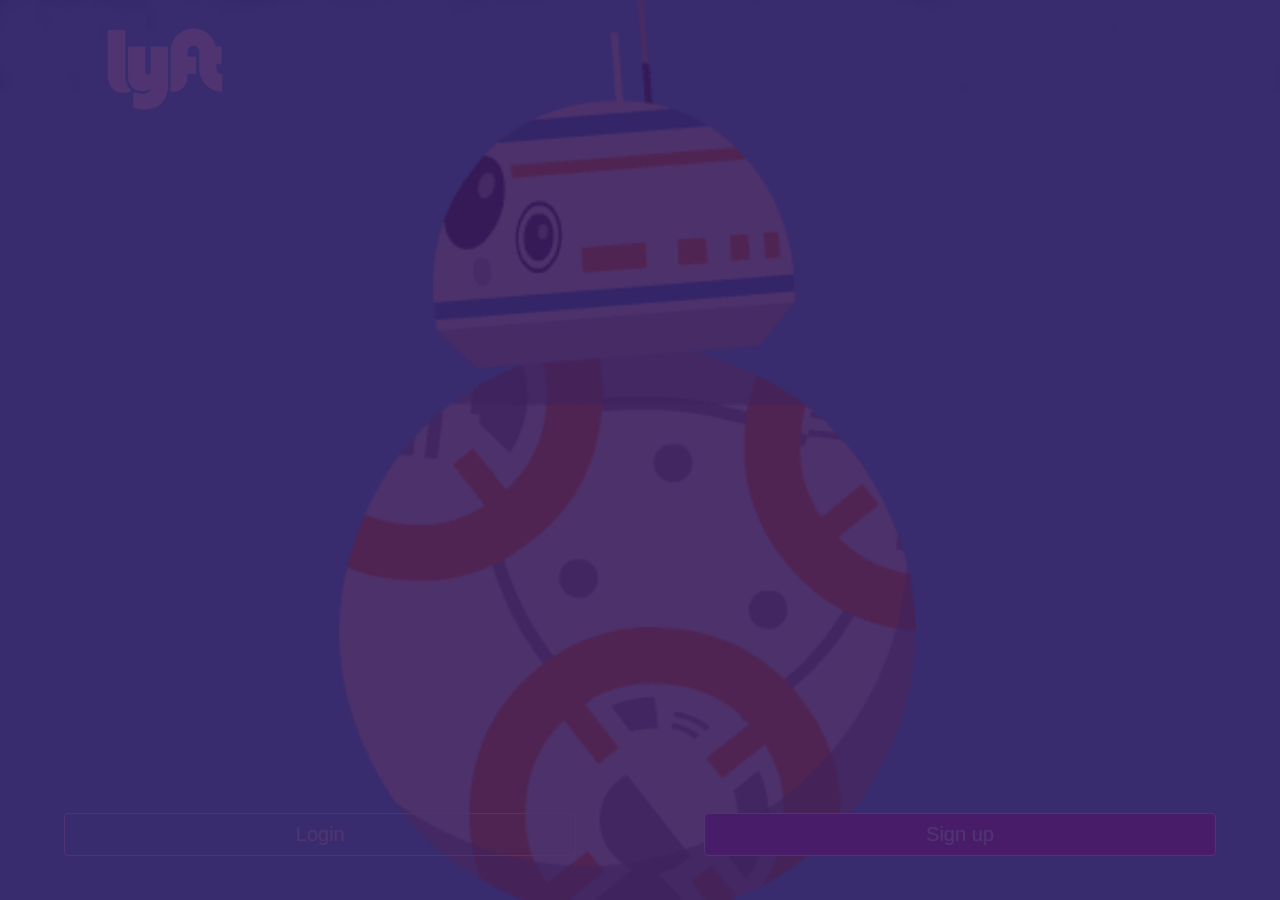
<file: index.html>
<!DOCTYPE html>
<html>
	<head>
		<meta charset="utf-8">
		<meta name="viewport" content="width=device-width, initial-scale=1.0, user-scalable=no">
		<link rel="stylesheet" type="text/css" href="css/bootstrap.css">
		<link rel="stylesheet" type="text/css" href="css/main.css">
		<title>Lyft</title>
	</head>
	<body>
		<div class="load"></div>
		<div class="portada">
		<img class="logo" src="img/lyft_logo.png" alt="">
			<a class="btn boton login">Login</a>
			<a class="btn boton singup" href="login.html">Sign up</a>
		</div>
	
	<script src="js/jquery.js"></script>
	<script src="js/app.js"></script>
	</body>
</html>
</file>
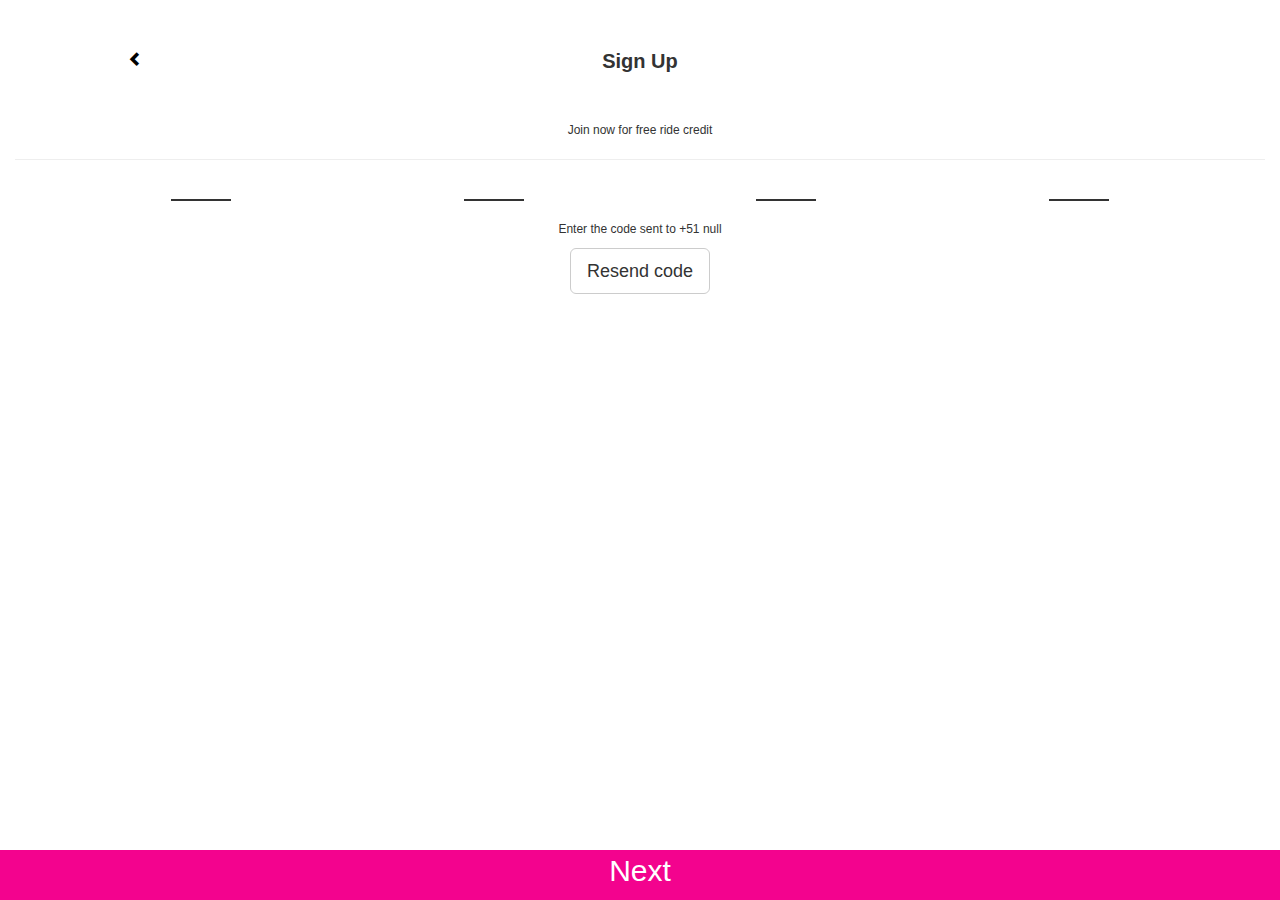
<file: code.html>
<!DOCTYPE html>
<html>
	<head>
		<meta charset="utf-8">
		<meta name="viewport" content="width=device-width, minimal-ui">
		<meta name="viewport" content="width=device-width, initial-scale=1.0, user-scalable=no">
		<link rel="stylesheet" type="text/css" href="css/bootstrap.css">
		<link rel="stylesheet" type="text/css" href="css/main.css">
		<title>Lyft</title>
	</head>
	<body>
		<div class="container-fluid registro text-center ">
			<header>
				<div class="row">
					<div class="col-xs-12">
						<a href="login.html"><i class="glyphicon glyphicon-chevron-left atras"></i></a>
						<h3 class="titulo">Sign Up</h3>
					</div>
					<div class="col-xs-12 centro">
						<span>Join now for free ride credit</span>
						<hr>
					</div>
				</div>
			</header>
		</div>
		<div class="container" id="digito">
			<div class="row">
				<div class="col-xs-3 text-center">
					<input type="tel" class="digito " id="digito1" maxlength="1">
				</div>
				<div class="col-xs-3 text-center">
					<input type="tel" class="digito " id="digito2" maxlength="1">
				</div>
				<div class="col-xs-3 text-center">
					<input type="tel" class="digito " id="digito3" maxlength="1">
				</div>
				<div class="col-xs-3 text-center">
					<input type="tel" class="digito " id="digito4" maxlength="1">
				</div>					
			</div> 
			<div class="row text-center pd-top">
					<p>Enter the code sent to +51 <span id="celular"></span></p>
				</div>	
			<div class="row text-center">
			<button type="button" class="btn btn-default btn-lg" id="code">Resend code</button>
			</div>	
		</div>
			<!--NEXT -->
		<footer>
			<div class="contiener-fluid text-center">
				<a id="btnext2" class="next">Next</a>
			</div>
		</footer>
		<script type="text/javascript" src="js/jquery.js"></script>
		<script type="text/javascript" src="js/jquery.validate.min.js"></script>
		<script type="text/javascript" src="js/app.js"></script>
	</body>
</html>
</file>
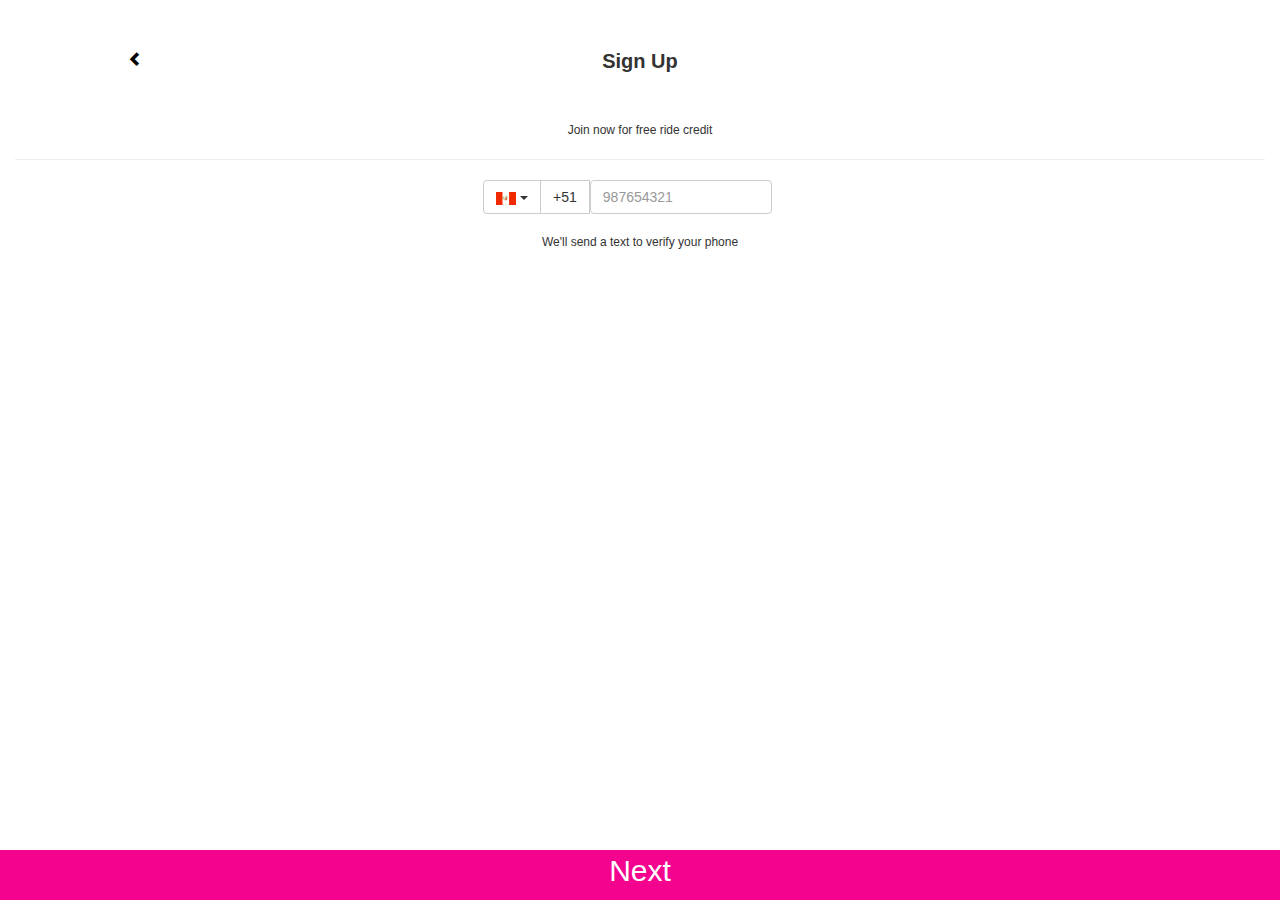
<file: login.html>
<!DOCTYPE html>
<html>
	<head>
		<meta charset="utf-8">
		<meta name="viewport" content="width=device-width, minimal-ui">
		<meta name="viewport" content="width=device-width, initial-scale=1.0, user-scalable=no">
		<link rel="stylesheet" type="text/css" href="css/bootstrap.css">
		<link rel="stylesheet" type="text/css" href="css/main.css">
		<title>Lyft</title>
	</head>
	<body>
		<div class="container-fluid registro text-center ">
			<header>
				<div class="row">
					<div class="col-xs-12">
						<a href="index.html"><i class="glyphicon glyphicon-chevron-left atras"></i></a>
						<h3 class="titulo">Sign Up</h3>
					</div>
					<div class="col-xs-12 centro">
						<span>Join now for free ride credit</span>
						<hr>
					</div>
				</div>
			</header>
				<div class="col-xs-12 text-center" id="myform">
					<div class="btn-group" role="group" aria-label="...">
  						<div class="btn-group" role="group">
    						<button type="button" class="btn btn-default dropdown-toggle" data-toggle="dropdown" aria-haspopup="true" aria-expanded="false">
      						<img class="elegirPais" src="img/peru.png">
      						<span class="caret"></span>
    						</button>
    						<ul class="dropdown-menu">
     						<li><a href="#">Peru</a></li>
      						<li><a href="#">Brasil</a></li>
      						<li><a href="#">Colombia</a></li>
    						</ul>
  						</div>
  							<button type="button" class="btn btn-default">+51</button>
  							<form action="form" method="POST" id="formulario">
  								<input id="ingreseNumero" type="tel" class="form-control formshadow" maxlength="9" placeholder="987654321" name="celular" >
							</form>
					</div> 
			  	</div>
				<div class="col-xs-12 parrafo">
			  		<span>We'll send a text to verify your phone</span>
			 	</div>
			</div>
		<footer>
			<div class="contiener-fluid text-center">
				<a id="btnext1" class="next" >Next</a>
			</div>
		</footer>
		<script type="text/javascript" src="js/jquery.js"></script>
		<script type="text/javascript" src="js/jquery.validate.min.js"></script>
		<script type="text/javascript" src="js/app.js"></script>
	</body>
</html>
</file>
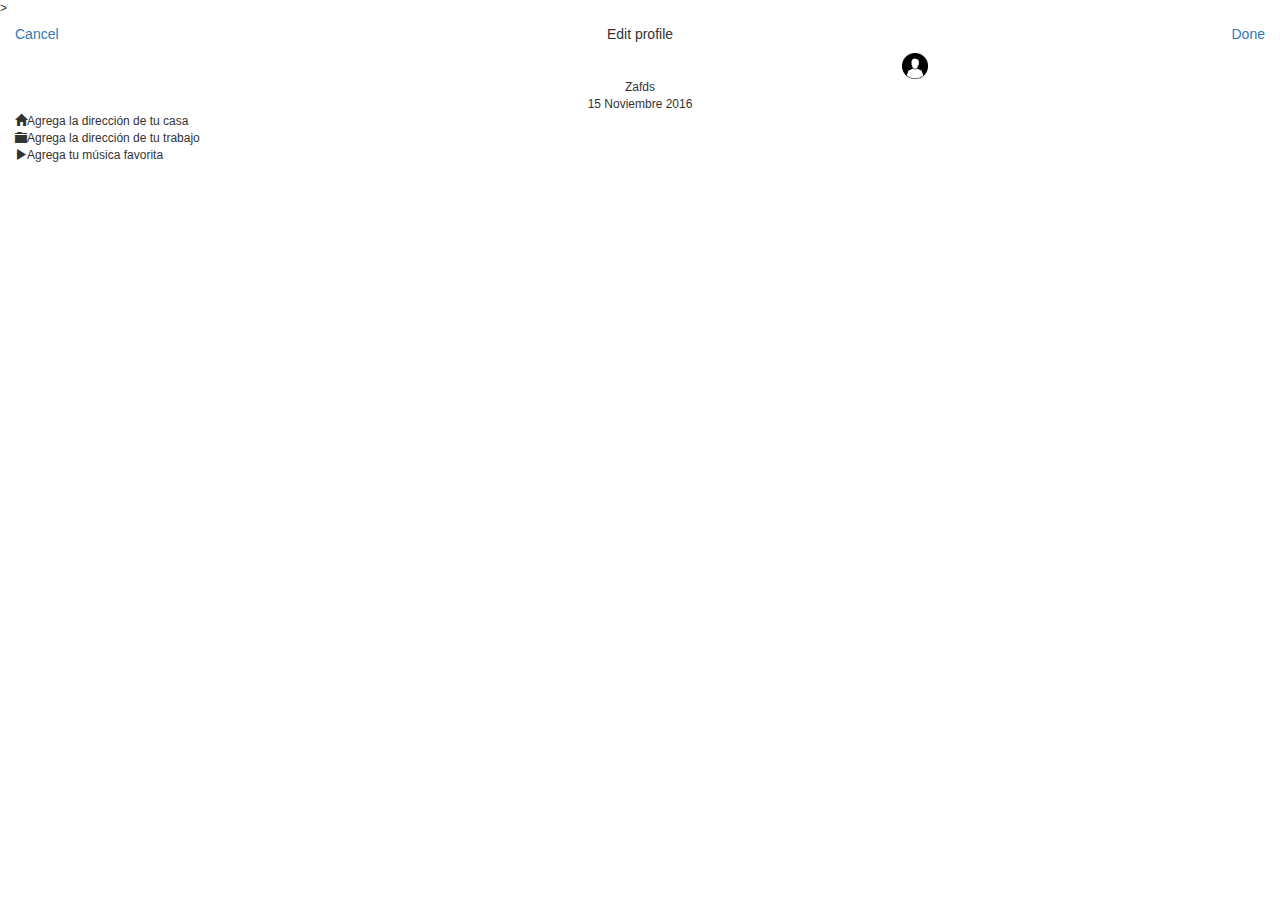
<file: perfil.html>
<!DOCTYPE html>
<html>
	<head>
		<meta charset="utf-8">
		<meta name="viewport" content="width=device-width, minimal-ui">
		<meta name="viewport" content="width=device-width, initial-scale=1.0, user-scalable=no">
		<link rel="stylesheet" type="text/css" href="css/bootstrap.css">
		<link rel="stylesheet" type="text/css" href="css/main.css">
		<title>Lyft</title>
	</head>
	<body>
		    <header>
	            ><div class="container-fluid">
	                <div class="row">
	                    <div class="col-xs-4">
	                        <a href="mapa.html"><h5>Cancel</h5></a>
	                    </div>
	                    <div class="col-xs-4 text-center"><h5>Edit profile</h5></div>
	                    <div class="col-xs-4 text-right"><a href="perfil.html"><h5 id="done">Done</h5></a></div>
	                </div>
	            </div>
        	</header>
		<div class="container-fluid">
			<div class="row fondo-usuario-editable">
				<div class="col-md-12  text-center">
					<img src="img/usuario.jpg" class="usuario-editable logo1">
				</div>
			</div>
			<div class="row">
				<div class="col-sm-12  text-center">
					<div id="usuario-editable">Zafds</div>
				</div>
			</div>
			<div class="row join">
				<div class="col-sm-12">
					<div id="join" class="text-center">15 Noviembre 2016</div>
				</div>
			</div>
			<div class="row row-editar">
				<div class="col-sm-12">
					<div class="casa"><i class="glyphicon glyphicon-home icono-editar-perfil icono-slide-editar"></i>Agrega la dirección de tu casa</div>
				</div>
			</div>
			<div class="row row-editar">
				<div class="col-sm-12">
					<div class="trabajo"><i class="glyphicon glyphicon-folder-close icono-editar-perfil icono-slide-editar"></i>Agrega la dirección de tu trabajo</div>
				</div>
			</div>
			<div class="row row-editar">
				<div class="col-sm-12">
					<div class="emisora"><i class="glyphicon glyphicon-play icono-editar-perfil icono-slide-editar"></i>Agrega tu música favorita</div>
				</div>
			</div>
		</div>
	</body>
		
		<script type="text/javascript" src="js/jquery.js"></script>
		<script type="text/javascript" src="js/jquery.validate.min.js"></script>
		<script type="text/javascript" src="js/app.js"></script>
	</body>
</html>
</file>
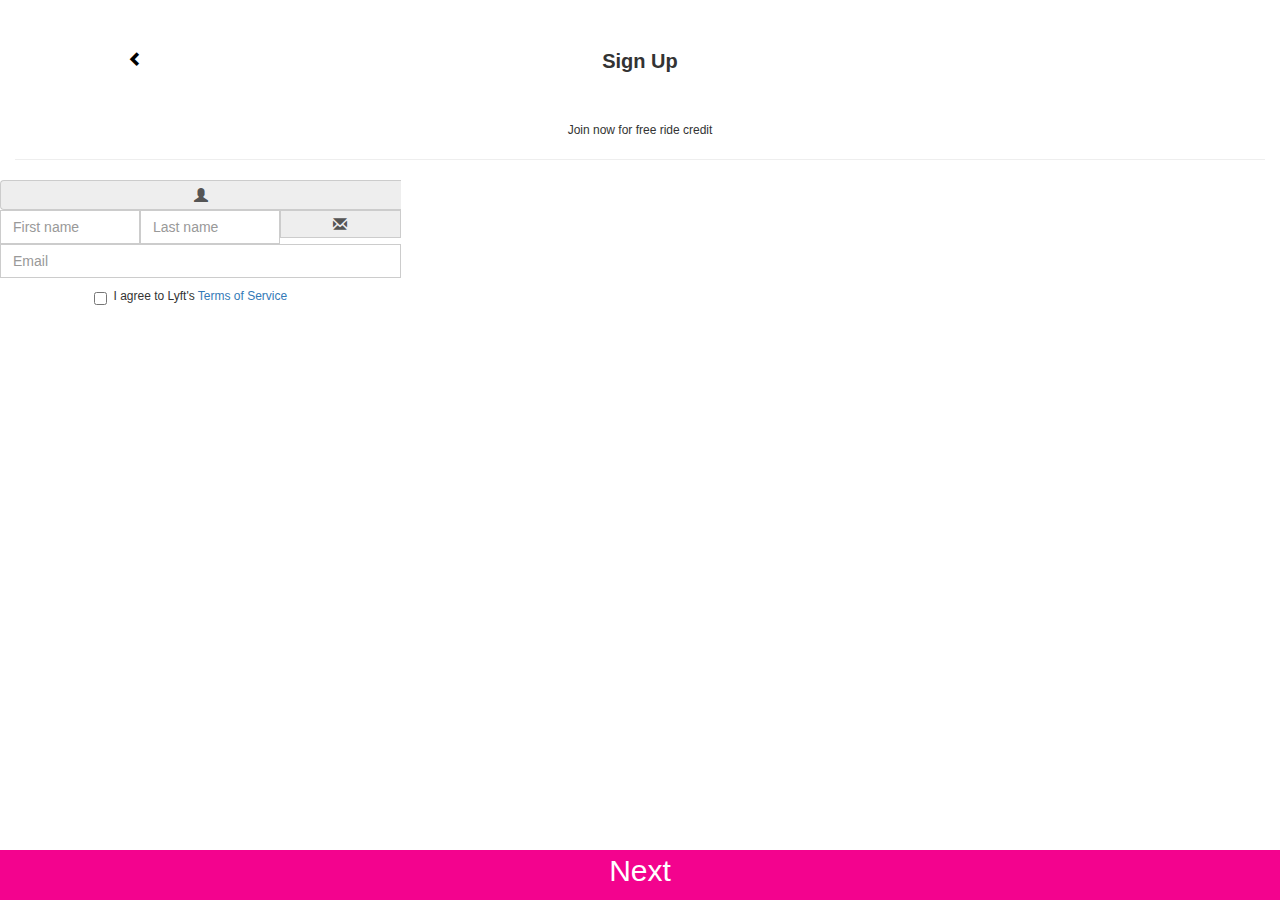
<file: register.html>
<!DOCTYPE html>
<html>
	<head>
		<meta charset="utf-8">
		<meta name="viewport" content="width=device-width, minimal-ui">
		<meta name="viewport" content="width=device-width, initial-scale=1.0, user-scalable=no">
		<link rel="stylesheet" type="text/css" href="css/bootstrap.css">
		<link rel="stylesheet" type="text/css" href="css/main.css">
		<title>Lyft</title>
	</head>
	<body>
		<div class="container-fluid registro text-center ">
			<header>
				<div class="row">
					<div class="col-xs-12">
						<a href="code.html"><i class="glyphicon glyphicon-chevron-left atras"></i></a>
						<h3 class="titulo">Sign Up</h3>
					</div>
					<div class="col-xs-12 centro">
						<span>Join now for free ride credit</span>
						<hr>
					</div>
				</div>
			</header>
		</div>
		<section>
			<div class="container-fluid">
				<div class="row text-center">
					<div class="form-group">
				        <div class="input-group">
				        	<form action="form" method="POST" id="form">
					        	<span class="input-group-addon icono"><i class="glyphicon glyphicon-user "></i></span>
								<input type="text" class="form-control ipt-w" id="nombre" placeholder="First name" name="nombre">
								<input type="text" class="form-control ipt-w" id="apellido" placeholder="Last name" name="apellido">
    							<span class="input-group-addon glyphicon glyphicon-envelope icono"></span>
    							<input type="email" class="form-control " id="email" placeholder="Email" name="email">
    							<label class="checkbox-inline pd"><input type="checkbox" id="checkbox" name="box">I agree to Lyft's <a href="#">Terms of Service</a></label>
    						</form>
						</div>
					</div>
				</div>
			</div>
		</section>
		<footer>
			<div class="contiener-fluid text-center">
				<a id="btnext3" class="next" type="submit">Next</a>
			</div>
		</footer>
		<script type="text/javascript" src="js/jquery.js"></script>
		<script type="text/javascript" src="js/jquery.validate.min.js"></script>
		<script type="text/javascript" src="js/app.js"></script>
	</body>
</html>
</file>
<file: css/main.css>
.load {
    background: url(../img/load.png);
    background-size: cover;
    position: absolute;
    height: 100vh;
    width: 100vw;
    z-index: 200;
}
/*fin de load*/
.portada{
	background: url("../img/giphy.gif");
	background-size: cover;
	background-position: center;
	position: relative;
	height: 100vh;
}
.logo{
	width: 13rem;
    margin-left: 10rem;
}
.boton{
	bottom: 12%;
    font-size: 20px;
	position: absolute;
	margin: -5%;
	width: 40%;
}
.login{
	background-color: transparent;
	border-color: white;
	color: white;
	left: 10%;	
}
.singup{
	background-color: #c73cbe;
	border-color: white;
	color:white;
	right: 10%;
}

/*fin del index*/
a{
	text-decoration:none;
}
.atras{
	color: black;
	font-size: 15px;
	position: absolute;
	margin-top: 4%;
	left: 10%;
}
.titulo{
	font-size: 20px;
    font-weight: bold;
    margin: 4% 35%;
}
.centro{
	text-align: center;
}
.elegirPais{
	width: 2rem;
}	
#formulario{
	display: inline-block;
    float: left;
    width: 58%;
}
.parrafo{
	float: left;
    margin-top: 2rem;
}
.next{
	color: white;
    font-size: 3rem;
    text-decoration: none;
}
.digito{
	width: 6rem;
	border-top: none;
    border-right: none;
    border-left: none;
    border-bottom: solid 2px;
}
.pd-top{
	padding-top: 2rem;
}
.digito:hover{
	color: none;
}
.icono{
	top: 0px;
}
.pd{
	padding: 1rem;
}
#nombre,
#apellido{
	width: 14rem;
}
#mapa{
	width: 100%;
	height: 100vh;
}
#busqueda{
	position: absolute;
	bottom: 75px;
}
#direccion{
	position: absolute;
	bottom: 70px;
	z-index: 100;
	background-color: #cf2b48;
	color: white;
	left: 3rem;
}
.bg-nav{
	background-color: #f3038e;
}
.logo1{
	height: 2rem;
	left: 3rem;
	padding-left: 44%;
    height: 26px;
}       
footer{
    background-color: #f3038e;
    position: absolute;
    height: 5rem;
    width: 100%;
    bottom: 0px;
}
</file>
